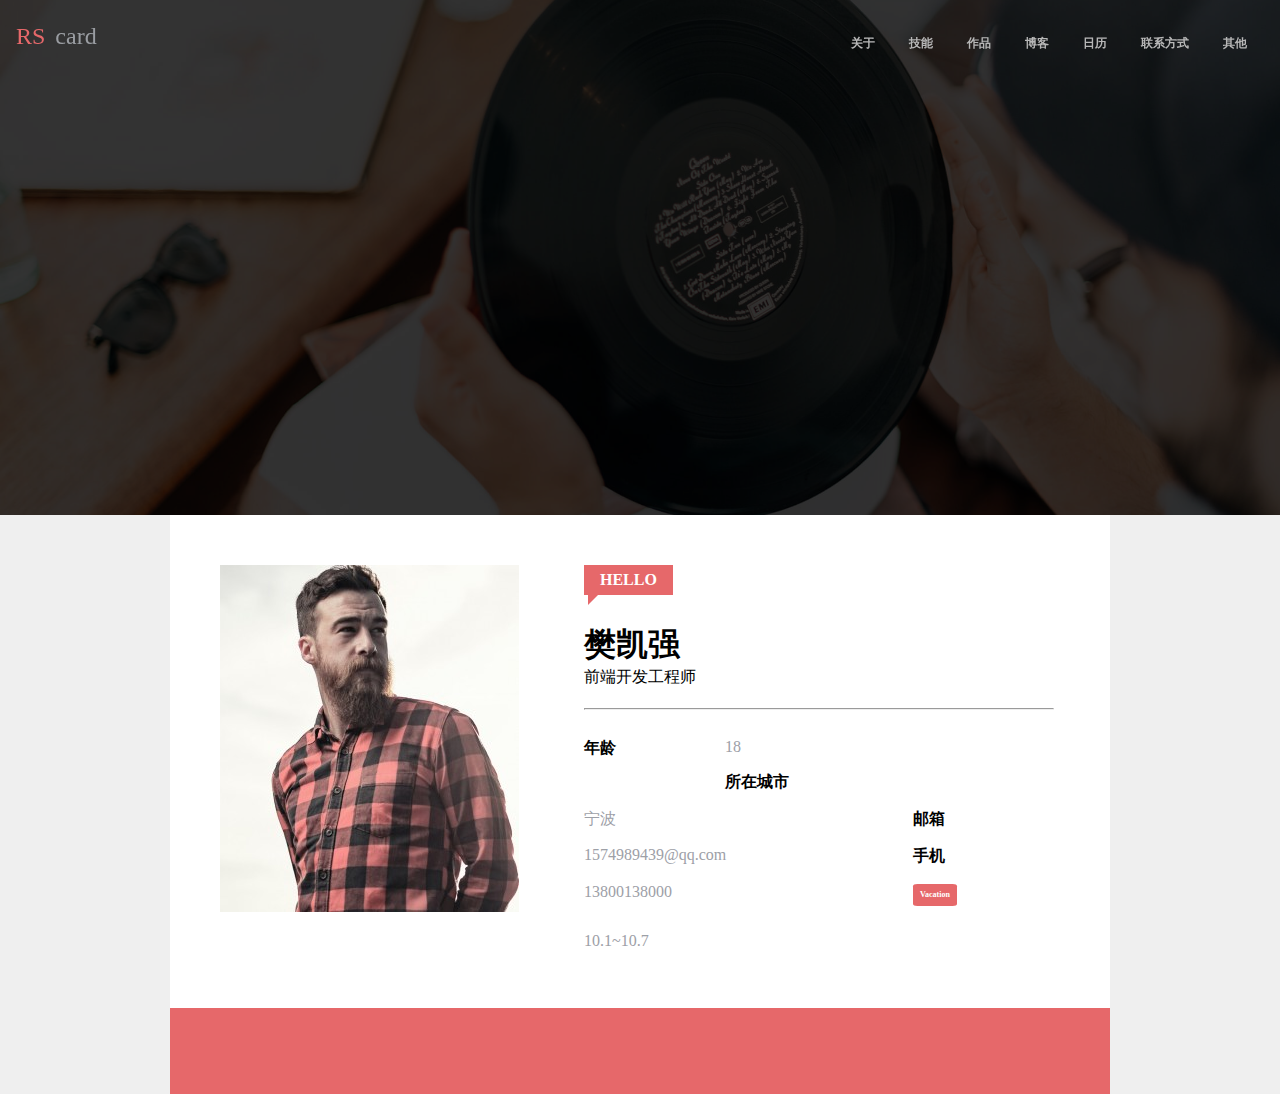
<file: resume2.html>
<!DOCTYPE html>
<html>

<head>
    <title>我的简历</title>
    <link rel="stylesheet" href="./style2.css">
</head>
<script src="https://at.alicdn.com/t/font_838980_xn8qp8g11lk.js"></script>
<style type="text/css">
    .icon {
        width: 1em;
        height: 1em;
        vertical-align: -0.15em;
        fill: currentColor;
        overflow: hidden;
    }
</style>

<body>
    <div class="topNavBar clearfix">
        <div class="topNavBar-inner clearfix">
            <a class=logo href="#">
                <span class="rs">RS</span>
                <span class="card">card</span>
            </a>
            <nav>
                <ul class="clearfix">
                    <li><a href="#">关于</a></li>
                    <li><a href="#">技能</a></li>
                    <li><a href="#">作品</a></li>
                    <li><a href="#">博客</a></li>
                    <li><a href="#">日历</a></li>
                    <li><a href="#">联系方式</a></li>
                    <li><a href="#">其他</a></li>
                </ul>
            </nav>
        </div>
    </div>
    <div class="banner">
        <div class="mask"></div>
    </div>
    <main>
        <div class="userCard">
            <div class="userCard-inner clearfix">
                <div class="picture">
                    <img src="./img/avatar.jpg" width=299 height="347" alt="头像">
                </div>
                <div class="text">
                    <span class="welcome">HELLO
                        <span class="triangle"></span>
                    </span>
                    <h1>樊凯强</h1>
                    <p>前端开发工程师</p>
                    <hr>
                    <dl>
                        <dt>年龄</dt>
                        <dd>18</dd>
                        <dt>所在城市</dt>
                        <dd>宁波</dd>
                        <dt>邮箱</dt>
                        <dd>1574989439@qq.com</dd>
                        <dt>手机</dt>
                        <dd>13800138000</dd>
                        <dt><span class="vacation">Vacation
                            </span></dt>
                        <dd>10.1~10.7</dd>
                    </dl>
                </div>
            </div>
            <footer class="media">
                <a href="#"><svg class="icon" aria-hidden="true">
                        <use xlink:href="#icon-github"></use>
                    </svg></a>
                <a href="#"><svg class="icon" aria-hidden="true">
                        <use xlink:href="#icon-zhihu-circle-fill"></use>
                    </svg></a>
                <a href="#"><svg class="icon" aria-hidden="true">
                        <use xlink:href="#icon-weibo"></use>
                    </svg></a>
                <a href="#"><svg class="icon" aria-hidden="true">
                        <use xlink:href="#icon-weixin"></use>
                    </svg></a>
                <a href="#"><svg class="icon" aria-hidden="true">
                        <use xlink:href="#icon-qq"></use>
                    </svg></a>
            </footer>
        </div>
    </main>
</body>

</html>
</file>
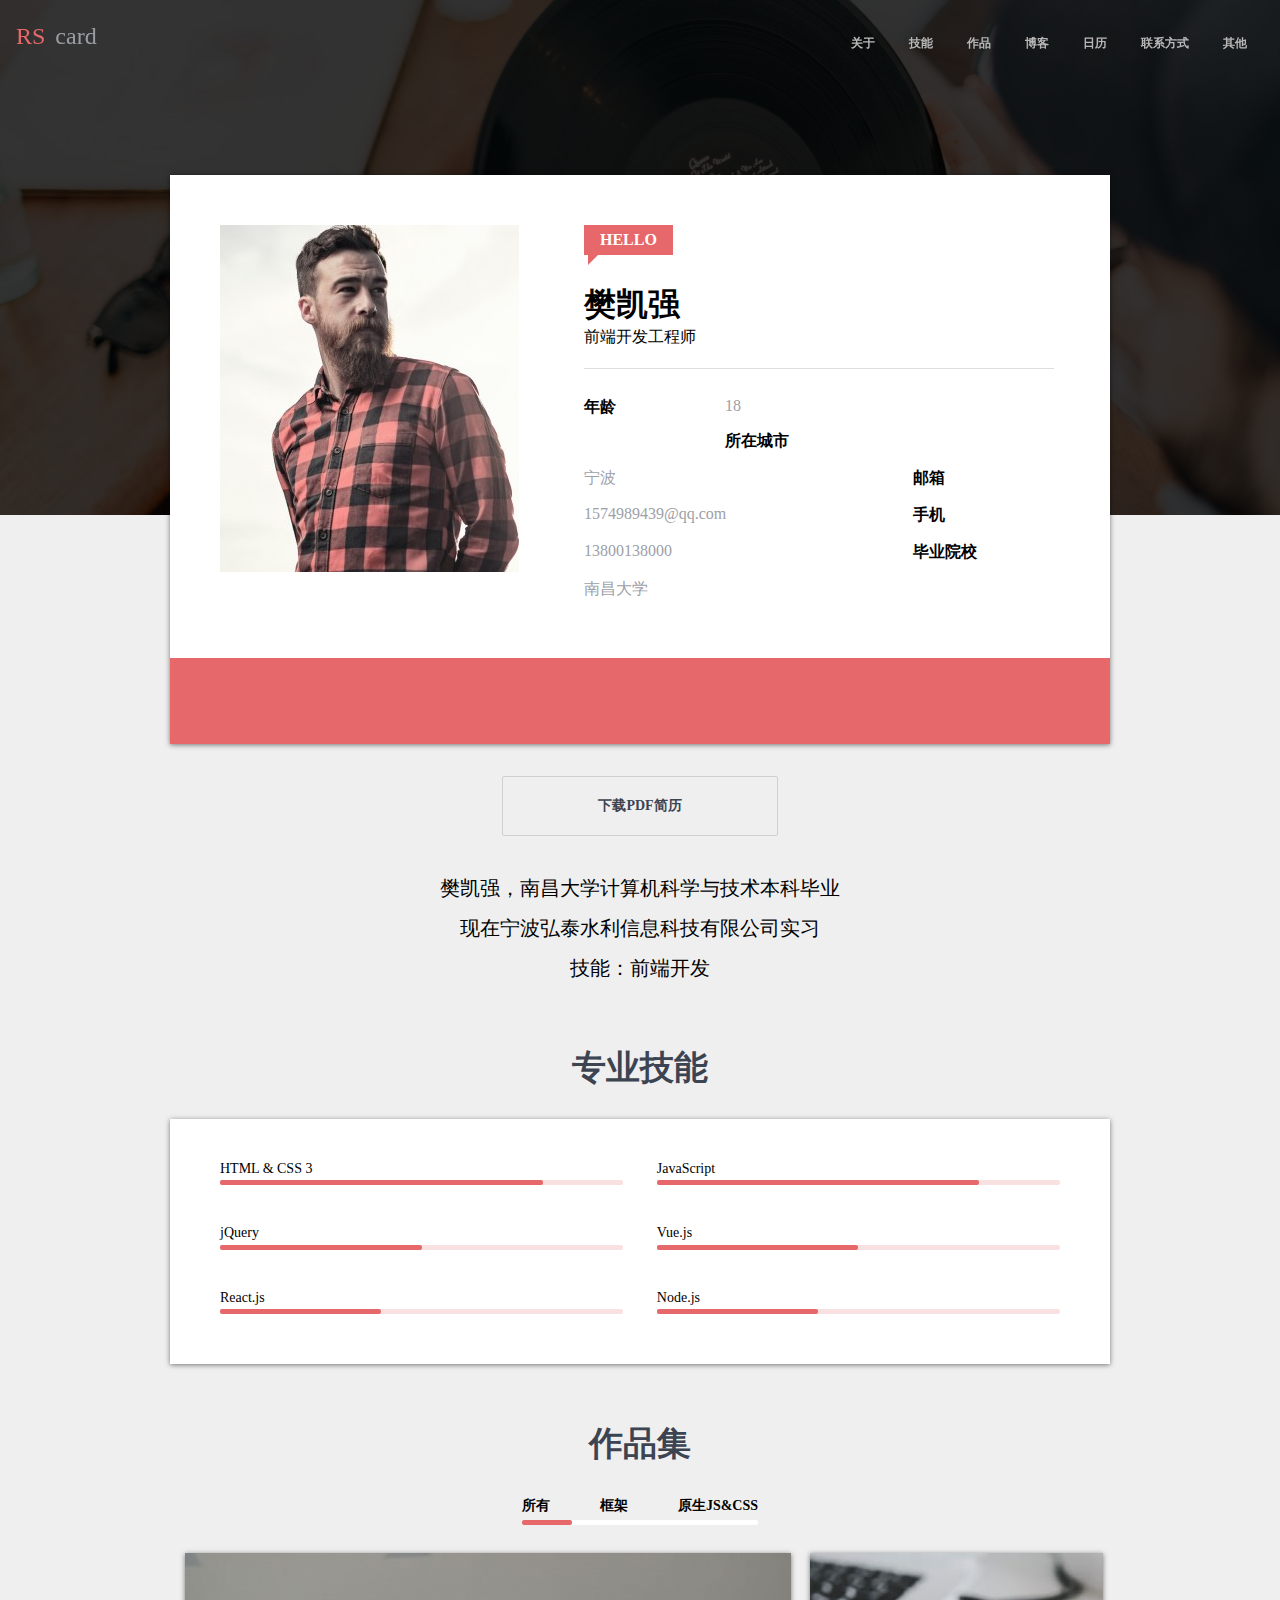
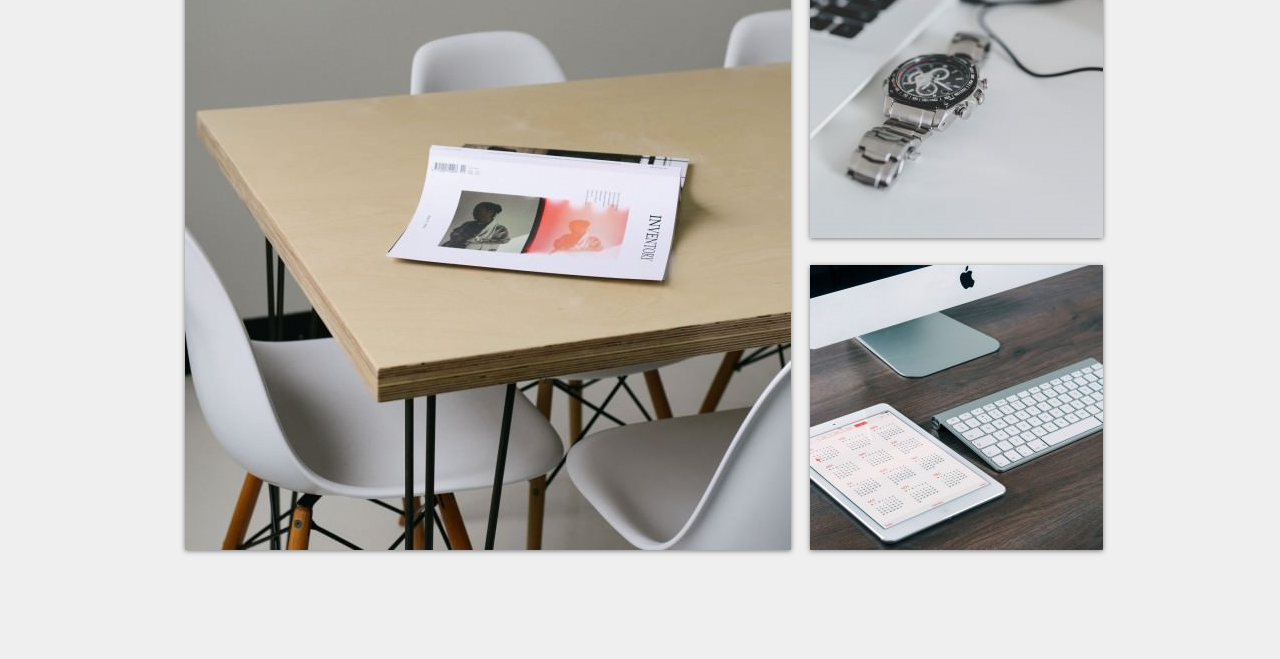
<file: resume3.html>
<!DOCTYPE html>
<html>

<head>
    <title>我的简历</title>
    <link rel="stylesheet" href="./style3.css">
</head>
<script src="https://at.alicdn.com/t/font_838980_xn8qp8g11lk.js"></script>
<style type="text/css">
    .icon {
        width: 1em;
        height: 1em;
        vertical-align: -0.15em;
        fill: currentColor;
        overflow: hidden;
    }
</style>

<body>
    <div class="topNavBar clearfix">
        <div class="topNavBar-inner clearfix">
            <a class=logo href="#">
                <span class="rs">RS</span>
                <span class="card">card</span>
            </a>
            <nav>
                <ul class="clearfix">
                    <li><a href="#">关于</a></li>
                    <li><a href="#">技能</a></li>
                    <li><a href="#">作品</a></li>
                    <li><a href="#">博客</a></li>
                    <li><a href="#">日历</a></li>
                    <li><a href="#">联系方式</a></li>
                    <li><a href="#">其他</a></li>
                </ul>
            </nav>
        </div>
    </div>
    <div class="banner">
        <div class="mask"></div>
    </div>
    <main>
        <div class="userCard">
            <div class="userCard-inner clearfix">
                <div class="picture">
                    <img src="./img/avatar.jpg" width=299 height="347" alt="头像">
                </div>
                <div class="text">
                    <span class="welcome">HELLO
                        <span class="triangle"></span>
                    </span>
                    <h1>樊凯强</h1>
                    <p>前端开发工程师</p>
                    <hr>
                    <dl>
                        <dt>年龄</dt>
                        <dd>18</dd>
                        <dt>所在城市</dt>
                        <dd>宁波</dd>
                        <dt>邮箱</dt>
                        <dd>1574989439@qq.com</dd>
                        <dt>手机</dt>
                        <dd>13800138000</dd>
                        <!-- <dt><span class="vacation">Vacation
                            </span></dt>
                        <dd>10.1~10.7</dd> -->
                        <dt>毕业院校</dt>
                        <dd>南昌大学</dd>
                    </dl>
                </div>
            </div>
            <footer class="media">
                <a href="#"><svg class="icon" aria-hidden="true">
                        <use xlink:href="#icon-github"></use>
                    </svg></a>
                <a href="#"><svg class="icon" aria-hidden="true">
                        <use xlink:href="#icon-zhihu-circle-fill"></use>
                    </svg></a>
                <a href="#"><svg class="icon" aria-hidden="true">
                        <use xlink:href="#icon-weibo"></use>
                    </svg></a>
                <a href="#"><svg class="icon" aria-hidden="true">
                        <use xlink:href="#icon-weixin"></use>
                    </svg></a>
                <a href="#"><svg class="icon" aria-hidden="true">
                        <use xlink:href="#icon-qq"></use>
                    </svg></a>
            </footer>
        </div>
        <p class="wrapper">
            <a href="resume.pdf" class="download" target="_blank" download="resume.pdf">下载PDF简历</a>
        </p>
        <p class="selfIntroduction">
            樊凯强，南昌大学计算机科学与技术本科毕业<br>
            现在宁波弘泰水利信息科技有限公司实习<br>
            技能：前端开发
        </p>
    </main>
    <section class="skills">
        <h2>专业技能</h2>
        <ol class="clearfix">
            <li>
                <h3>HTML & CSS 3</h3>
                <div class="progressBar">
                    <div class="progress" style="width:80%;"></div>
                </div>
            </li>
            <li>
                <h3>JavaScript</h3>
                <div class="progressBar">
                        <div class="progress" style="width:80%;"></div>
                    </div>
            </li>
            <li>
                <h3>jQuery</h3>
                <div class="progressBar">
                        <div class="progress" style="width:50%;"></div>
                    </div>
            </li>
            <li>
                <h3>Vue.js</h3>
                <div class="progressBar">
                        <div class="progress" style="width:50%;"></div>
                    </div>
            </li>
            <li>
                <h3>React.js</h3>
                <div class="progressBar">
                        <div class="progress" style="width:40%;"></div>
                    </div>
            </li>
            <li>
                <h3>Node.js</h3>
                <div class="progressBar">
                        <div class="progress" style="width:40%;"></div>
                    </div>
            </li>
        </ol>
    </section>
    <section class="portfolio">
        <h2>作品集</h2>
        <nav>
            <ol class="clearfix">
                <li id="portfolio1">所有</li>
                <li id="portfolio2">框架</li>
                <li id="portfolio3">原生JS&CSS</li>
            </ol>
            <div id="portfolioBar" class="bar state-1">
                <div class="bar-inner"></div>
            </div>
        </nav>
        <script>
            portfolio1.onclick = function () {
                portfolioBar.className = 'bar state-1'
            }
            portfolio2.onclick = function () {
                portfolioBar.className = 'bar state-2'
            }
            portfolio3.onclick = function () {
                portfolioBar.className = 'bar state-3'
            }
        </script>
        <div class="works" style="height:606px;">
            <div class="big" style="top: 0;left: 0;">
                <img src="./img/1.jpg" alt="作品1"></div>
            <div class="small" style="top: 0;left: 625px;">
                <img src="./img/2.jpg" alt="作品1"></div>
            <div class="small" style="top: 312px;left: 625px;">
                <img src="./img/3.jpg" alt="作品1"></div>
        </div>
    </section>
</body>

</html>
</file>
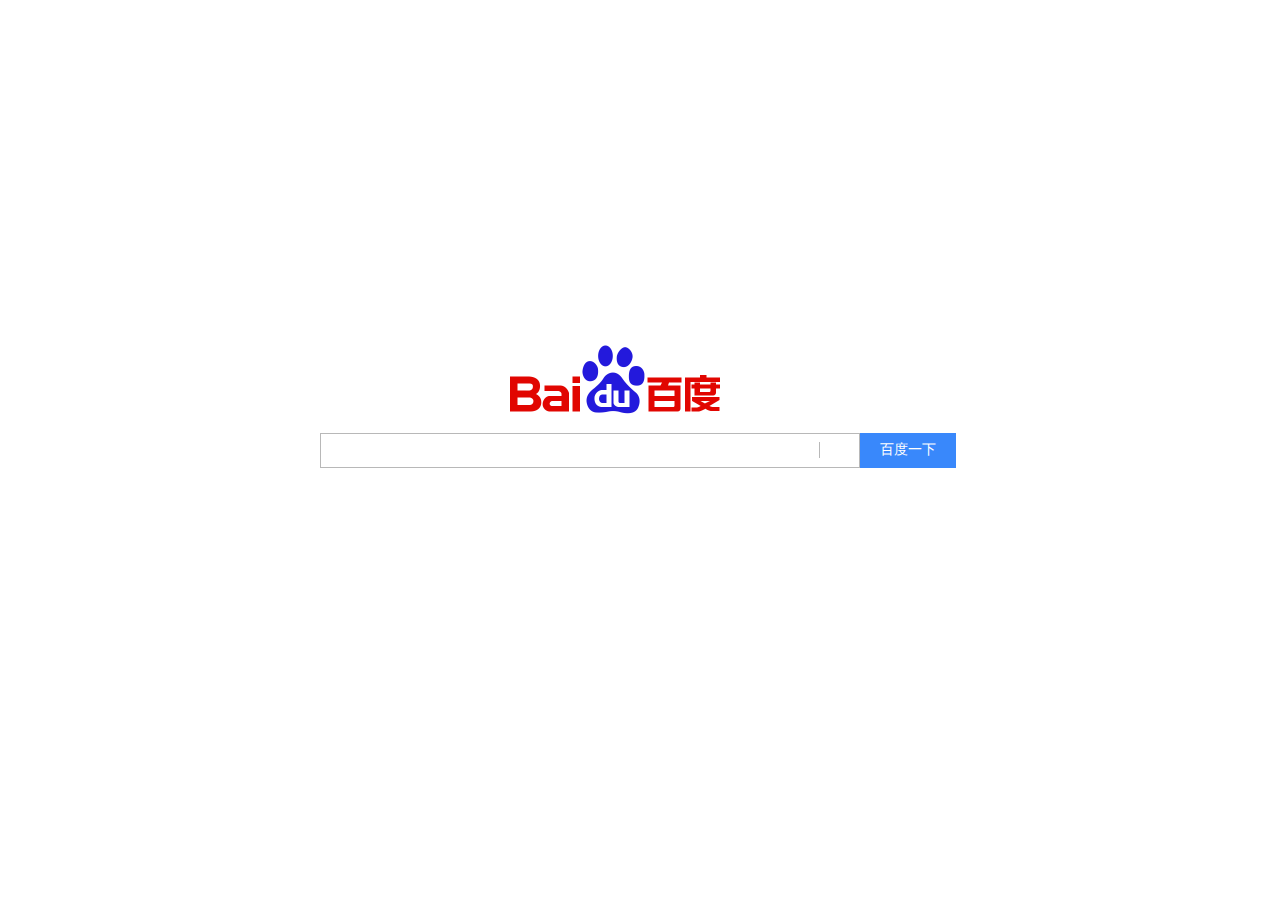
<file: searchbox.html>
<!DOCTYPE html>
<html>

<head>
    <meta charset="utf-8">
    <title>百度搜索框</title>
    <script src="//at.alicdn.com/t/font_508082_xiduzmltis7wg66r.js"></script>
    <link rel="stylesheet" href="./searchbox.css">
</head>

<body>
    <div class="outerwrapper">
    <img class="img" src="./img/bd_logo1.png">
    <div class="wrapper">
        <span class="inputWrapper">
            <input id="keyword" type="text" autocomplete="off">
            <span class="floatDiv">
                <svg class="icon">
                    <use xlink:href="#icon-microphoneicon"></use>
                </svg>
                <span class="splitLine"></span>
                <svg class="icon">
                    <use xlink:href="#icon-camera"></use>
                </svg>
            </span>
        </span>
        <button>百度一下</button>
        <ul id="suggestion" class="suggestion">
            <li id="li1">选项1</li>
            <li id="li2">选项2</li>
            <li id="li3">选项3</li>
            <li id="li4">选项4</li>
        </ul>
    </div>
</div>
</body>
<script>
    keyword.oninput = function (e) {
        if (keyword.value) {
            suggestion.classList.add('active')
        } else {
            suggestion.classList.remove('active')
        }
    }
    keyword.onmousedown = function (e) {
        suggestion.classList.add('active')
    }
    suggestion.onmousedown = function (e) {
        suggestion.classList.remove('active')
    }
</script>

</html>
</file>
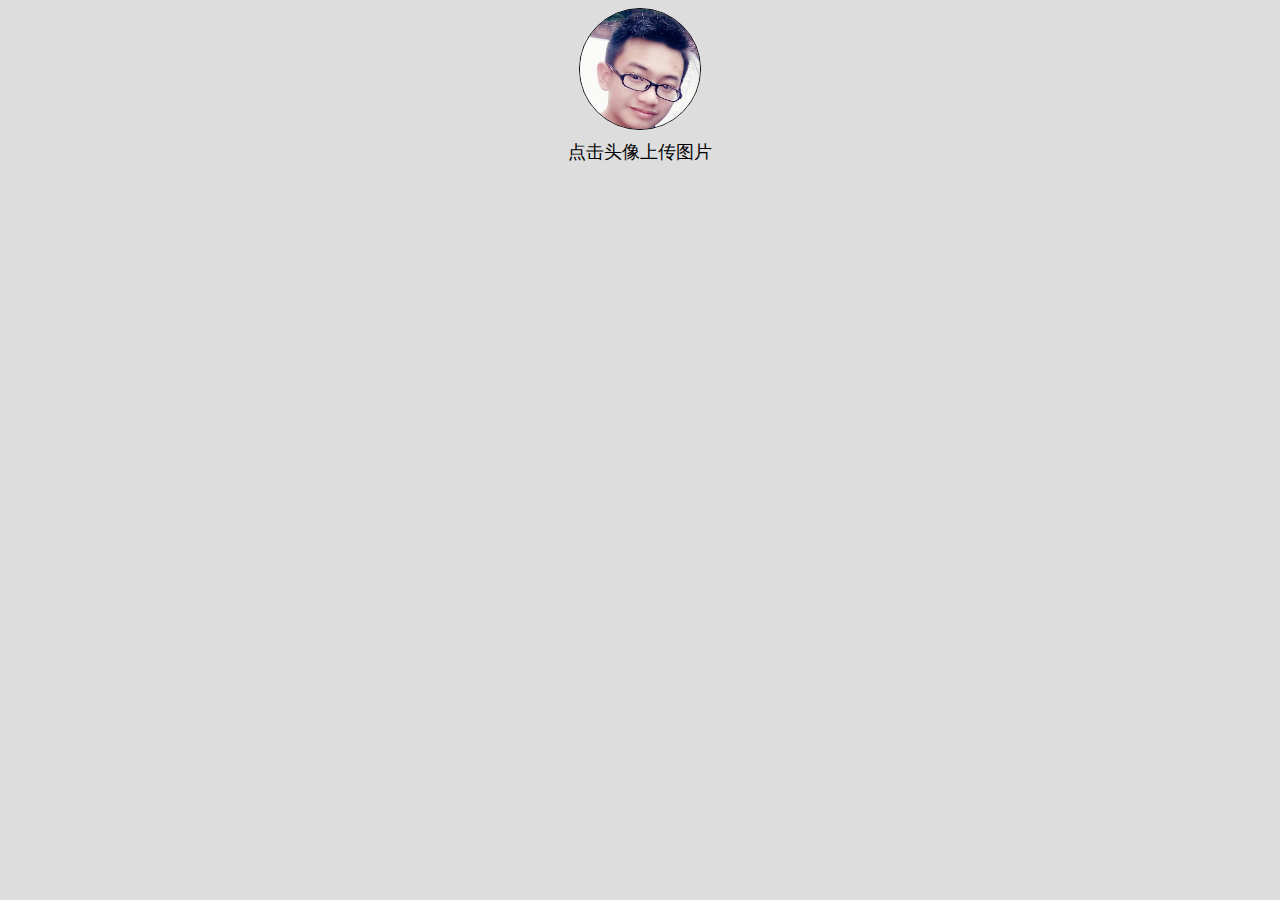
<file: uploadimg.html>
<!DOCTYPE html>
<html>
<head>
    <link rel="stylesheet" href="./uploadimg.css">
    <meta charset="utf-8">
    <title>图片选择器</title>
</head>
<body>
    <div class="wrapper">
        <div class="imagePicker">
            <img src="./img/42958670.png">
            <div class="mask">
                编辑
            </div>
            <input id="imageInput" type="file">
        </div>
        <div class="tip">点击头像上传图片</div>
    </div>
</body>

</html>
</file>
<file: style2.css>
body{
    background: #efefef;
    margin: 0;
    }
a{
    text-decoration: none;
    color: inherit;
    }
* {
    margin: 0;
    padding: 0;
  }
.topNavBar{
    padding: 20px 0px 20px 0px;
    position: fixed;
    top: 0;
    left: 0;
    width: 100%;
}
.topNavBar-inner{
    padding: 0 16px;
}

.topNavBar a{
    float: left;
}
.topNavBar nav{
    float: right;
    padding-top: 7px;
}
.topNavBar nav>ul{
    list-style: none;
    margin: 0;
    padding: 0;
}
.topNavBar nav>ul>li{
    float: left;
    margin-right: 17px;
    margin-left: 17px;
}
.topNavBar nav > ul > li > a {
    font-size: 12px;
    color: #b7b7b7;
    font-weight: bold;
    border-top: 3px solid transparent;
    border-bottom: 3px solid transparent;
    padding-top: 5px;
    padding-bottom: 5px;
    display: block;
}
.topNavBar nav > ul > li > a:hover{
    border-bottom: 3px solid #e06567;
}
.clearfix::after{
    content: '';
    display: block;
    clear: both;
}

.topNavBar .logo {
    font-size: 24px;
    font-family: 'Arial Black';
    padding-top: 3px;
    padding-bottom: 4px;
  }
.topNavBar .logo .rs {
    margin-right: 4px;
    color: #e6686a;
  }
.topNavBar .logo .card {
    color: #9a9da2;
  }
.banner{
      height: 515px;
      background-image: url(./img/rs-cover.jpg);
      background-position: center center;
      background-size: cover; 
  }
.banner .mask{
      height: 515px;
      background-color : rgba(0, 0, 0, 0.8);
  }
.userCard{
      max-width: 940px;
      margin-left: auto;
      margin-right: auto;
      background-color: #ffffff;
  }
.userCard .welcome{
      font-weight: bold;
      background: #e6686a;
      color: white;
      display: inline-block;
      padding: 4px 16px;
      line-height: 22px;
      position: relative;
      margin-bottom: 10px;
  }
.userCard .welcome .triangle{
      display: block;
      border: 10px solid transparent;
      width: 0px;
      border-left-color: #e6686a;
      border-top-width: 0px;
      position: absolute;
      left: 4px;
      top: 100%;
  }
.userCard .picture{
    float: left;
}
.userCard .text{
      float: left;
      margin-left: 65px;
      width: 470px;
  }
.userCard .text h1{
    margin-top: 18px;
}
.userCard .text hr{
    margin: 20px 0;
}
.userCard .userCard-inner{
    padding: 50px;
}
.userCard dl dt,
.userCard dl dd{
    float: left;
    padding: 8px 0;
}
.userCard dl dt{
    width: 30%;
    font-weight: bold;
}
.userCard dl dd{
    width: 70%;
    color: #9da0a7;
}
.userCard dl span{
      font-size: 8px;
      font-weight: bold;
      background: #e6686a;
      color: white;
      display: inline-block;
      padding: 5px 7px;
      line-height: 12px;
      position: relative;
      margin-bottom: 10px;
      border-radius: 10%;
      
}
.userCard > footer{
    background: #e6686a;
    text-align: center;
}
.userCard > footer > a{
    display: inline-block;
    width: 40px;
    line-height: 30px;
    padding: 12px 0;
    border-radius: 50%;
    margin: 16px;
}
.userCard > footer > a:hover{
    background: #cf5d5f;
}
.userCard svg{
    width: 30px;
    height: 30px;
    fill: white;
    vertical-align: top;
}
</file>
<file: style3.css>
body{
    background: #efefef;
    margin: 0;
    }
a{
    text-decoration: none;
    color: inherit;
    }
* {
    margin: 0;
    padding: 0;
  }
hr{
    height: 0;
    border: none;
    border-top: 1px solid #dedede;
}
ul,ol{
    list-style: none;
}
.topNavBar{
    padding: 20px 0px 20px 0px;
    position: fixed;
    top: 0;
    left: 0;
    width: 100%;
}
.topNavBar-inner{
    padding: 0 16px;
}

.topNavBar a{
    float: left;
}
.topNavBar nav{
    float: right;
    padding-top: 7px;
}
.topNavBar nav>ul{
    margin: 0;
    padding: 0;
}
.topNavBar nav>ul>li{
    float: left;
    margin-right: 17px;
    margin-left: 17px;
}
.topNavBar nav > ul > li > a {
    font-size: 12px;
    color: #b7b7b7;
    font-weight: bold;
    border-top: 3px solid transparent;
    border-bottom: 3px solid transparent;
    padding-top: 5px;
    padding-bottom: 5px;
    display: block;
}
.topNavBar nav > ul > li > a:hover{
    border-bottom: 3px solid #e06567;
}
.clearfix::after{
    content: '';
    display: block;
    clear: both;
}

.topNavBar .logo {
    font-size: 24px;
    font-family: 'Arial Black';
    padding-top: 3px;
    padding-bottom: 4px;
  }
.topNavBar .logo .rs {
    margin-right: 4px;
    color: #e6686a;
  }
.topNavBar .logo .card {
    color: #9a9da2;
  }
.banner{
      height: 515px;
      background-image: url(./img/rs-cover.jpg);
      background-position: center center;
      background-size: cover; 
  }
.banner .mask{
      height: 515px;
      background-color : rgba(0, 0, 0, 0.8);
  }
.userCard{
      max-width: 940px;
      margin-left: auto;
      margin-right: auto;
      background-color: #ffffff;
      box-shadow: 0px 1px 5px 0px rgba(0, 0, 0, 0.5);
  }
.userCard .welcome{
      font-weight: bold;
      background: #e6686a;
      color: white;
      display: inline-block;
      padding: 4px 16px;
      line-height: 22px;
      position: relative;
      margin-bottom: 10px;
  }
.userCard .welcome .triangle{
      display: block;
      border: 10px solid transparent;
      width: 0px;
      border-left-color: #e6686a;
      border-top-width: 0px;
      position: absolute;
      left: 4px;
      top: 100%;
  }
.userCard .picture{
    float: left;
}
.userCard .text{
      float: left;
      margin-left: 65px;
      width: 470px;
  }
.userCard .text h1{
    margin-top: 18px;
}
.userCard .text hr{
    margin: 20px 0;
}
.userCard .userCard-inner{
    padding: 50px;
}
.userCard dl dt,
.userCard dl dd{
    float: left;
    padding: 8px 0;
}
.userCard dl dt{
    width: 30%;
    font-weight: bold;
}
.userCard dl dd{
    width: 70%;
    color: #9da0a7;
}
/* .userCard dl span{
      font-size: 8px;
      font-weight: bold;
      background: #e6686a;
      color: white;
      display: inline-block;
      padding: 5px 7px;
      line-height: 12px;
      position: relative;
      margin-bottom: 10px;
      border-radius: 10%;
      
} */
.userCard > footer{
    background: #e6686a;
    text-align: center;
}
.userCard > footer > a{
    display: inline-block;
    width: 40px;
    line-height: 30px;
    padding: 12px 0;
    border-radius: 50%;
    margin: 16px;
}
.userCard > footer > a:hover{
    background: #cf5d5f;
}
.userCard svg{
    width: 30px;
    height: 30px;
    fill: white;
    vertical-align: top;
}
body > main {
    margin-top: -340px;
}
body > main .wrapper{
    text-align: center;
}
body > main .download{
    font-size: 14px;
    line-height: 16px;
    padding: 21px 95px;
    border: 1px solid #cdcfd1;
    background: #efefef;
    display: inline-block;
    border-radius: 2px;
    color: #3d4451;
    font-weight: bold;
    margin: 32px 0;
    transition: box-shadow 0.5s
}
body > main .download:hover{
    box-shadow: 0px 4px 15px 0px rgba(0, 0, 0, 0.3)
}
.selfIntroduction{
    min-width: 940px;
    margin-left: auto;
    margin-right: auto;
    text-align: center;
    font-family: 楷体;
    line-height: 2.0;
    font-size: 20px;
}
section.skills{
    max-width: 940px;
}
section.portfolio{
    max-width: 910px;
}
section.skills,
section.portfolio{
    margin-left: auto;
    margin-right: auto;
    margin-top: 60px;
}
section.skills > h2,
section.portfolio > h2{
    text-align: center;
    color: #3d4451;
    font-size: 34px;
    line-height: 1.2;
    font-weight: 600;
}
section.skills h3{
    font-weight: normal;
    font-size: 14px;
    line-height: 1.1;
    padding-right: 40px;
}
section.skills > ol{
    background: white;
    box-shadow: 0px 1px 5px 0px rgba(0,0,0,0.5);
    padding: 42px 50px 10px;
    margin-top: 30px;
}
section.skills > ol > li{
    float: left;
    width: 48%;
    box-sizing: border-box;
}
section.skills > ol > li:nth-child(even){
    float: right;
}
section.skills .progressBar{
    height: 5px;
    background: #fae1e1;
    border-radius: 2px;
    margin: 4px 0 40px;
}
section.skills .progressBar > .progress {
    height: 100%;
    background: #e6686a;
    width: 70%;
    border-radius: 2px;
}
section.portfolio{
    text-align: center;
    margin-bottom: 100px;
}
section.portfolio > nav{
    text-align: center;
    display: inline-block;
    vertical-align: top;
    margin-top: 32px;
}
section.portfolio > nav > ol{
    margin: 0 auto;
    display: inline-block;
    vertical-align: top;
}
section.portfolio > nav > ol >li{
    float: left;
    font-size: 14px;
    font-weight: bold;
    margin-left: 50px;
    cursor: pointer;
}
section.portfolio > nav > ol >li:first-child{
    margin-left: 0;
}
section.portfolio > nav .bar{
    height: 5px;
    background: white;
    margin-top: 5px;
    margin-bottom: 28px;
    border-radius: 2px;
}
section.portfolio > nav .bar-inner{
    height: 100%;
    background: #e6686a;
    border-radius: 2px;
    transition: all 0.3s;
}
section.portfolio > nav .bar.state-1 .bar-inner{
    margin-left: 0;
    width: 50px;
}
section.portfolio > nav .bar.state-2 .bar-inner{
    margin-left: 65px;
    width: 50px;
}
section.portfolio > nav .bar.state-3 .bar-inner{
    margin-left: 155px;
    width: 84px;
}
section.portfolio .works{
    position:relative;
}
section.portfolio .works > .big,
section.portfolio .works > .small{
    position: absolute;
}
section.portfolio .works img{
    box-shadow: 0px 1px 5px 0px rgba(0,0,0,0.5);
}
</file>
<file: searchbox.css>
*{margin: 0; padding: 0;}
*{box-sizing: border-box;}
*::before, *::after{
  box-sizing: border-box;
}
ul,ol{list-style: none;}
.icon {
  width: 1em; height: 1em;
  vertical-align: -0.15em;
  fill: currentColor;
  overflow: hidden;
}
body{
  min-height: 100vh;
  display: flex;
  justify-content: center;
  align-items: center;
}
.img{
  position: absolute;
  width: 270px;
  top:-136px;
  left: 160px;;
}
.outerwrapper{
  position: relative;
}
.wrapper{
  display: flex;
  position: relative;
  min-width:641px;
}
.suggestion{
  position: absolute;
  top:100%;
  left:0;
  border:1px solid #CCCCCC;
  width: 540px;
  padding-left: 8px;
  display: none;
}
.suggestion li:hover{
  background: #F0F0F0;
  -webkit-user-select: none;
  
}
.suggestion.active{
  display: block;
}
.inputWrapper{
  position: relative;
  display:inline-block;
}
.floatDiv{
  position: absolute;
  right:0;
  top: 0;
  height: 100%;
  display: flex;
  justify-content: center;
  align-items: center;
  margin-right: 10px;
  color: #b8b8b8;
}
.floatDiv .splitLine{
  width: 0; height: 16px;
  border-left: 1px solid;
  margin: 0 10px;
}

.inputWrapper{float: left;}
.inputWrapper + button{float: left;}

.inputWrapper + button{
  background: #3988FB;
  border: none;
  font-size: 14px;
  color: white;
  padding: 0 20px;
}
.inputWrapper + button:focus{
  outline: none;
}
.inputWrapper + button:hover{
  box-shadow: 1px 1px 1px 0 rgba(0,0,0,0.2);
  background: #3781F0;
}

.inputWrapper input[type=text]{
  border: 1px solid #b8b8b8;
  width: 540px;
  height: 35px;
  line-height: 35px;
  padding-left: 8px;
  font-size: 15px;
}
.inputWrapper input[type=text]:focus{
  outline: none;
  border-color: #4b94fc;
}
.inputWrapper svg.icon{
  width: 20px; height: 20px;
  fill: #b8b8b8;
}
.inputWrapper svg.icon:hover{
  
  fill: #4b94fc;
  cursor: pointer;
}
</file>
<file: uploadimg.css>
html{
    background: #DDDDDD;
}
.wrapper{
    display: flex;/*将图片选择器居中*/
    justify-content: center;
    align-items: center;
    flex-direction:column;/*文字排列在选择器下方*/
  }
  .wrapper .tip{/*下方文字*/
    margin:10px;
    font-size: 18px;
  }
  .imagePicker{
    width: 120px;
    height: 120px;
    border: 1px solid black;/*圆圈的宽高与边框*/
    display: flex;
    justify-content: center;
    align-items: center;/*居中图片*/
    border-radius: 50%;/*圆形*/
    overflow: hidden;/*防止溢出*/
    box-shadow: inset 0 0 3px rgba(0,0,0,0.3);/*内阴影*/
    position: relative;/*相对定位*/
  }
  .imagePicker:hover{
    cursor: pointer;/*手型*/
  }
  
  .imagePicker img{
    max-width: 100%;/*设置图片宽高，并消除底下空隙*/
    max-height: 100%;
    vertical-align: top;
  }
  .imagePicker input[type=file]{
    position: absolute;/*绝对定位*/
    height: 100%;
    width: 100%;
    top: 0;
    left: 0;
    opacity: 0;/*透明*/
    z-index: 1;/*浮于顶部*/
    cursor: pointer;/*手型*/
  }
  .imagePicker .mask{/*阴影*/
    display: none;
    position: absolute;/*绝对定位*/
    top: 0;
    left: 0;
    width: 100%;
    height: 100%;
    background: rgba(0,0,0,0.5);/*阴影深度*/
    color: white;
  }
  .imagePicker:hover .mask{
    display: flex;
    justify-content: center;
    align-items: center;/*居中文字*/
  }
</file>
